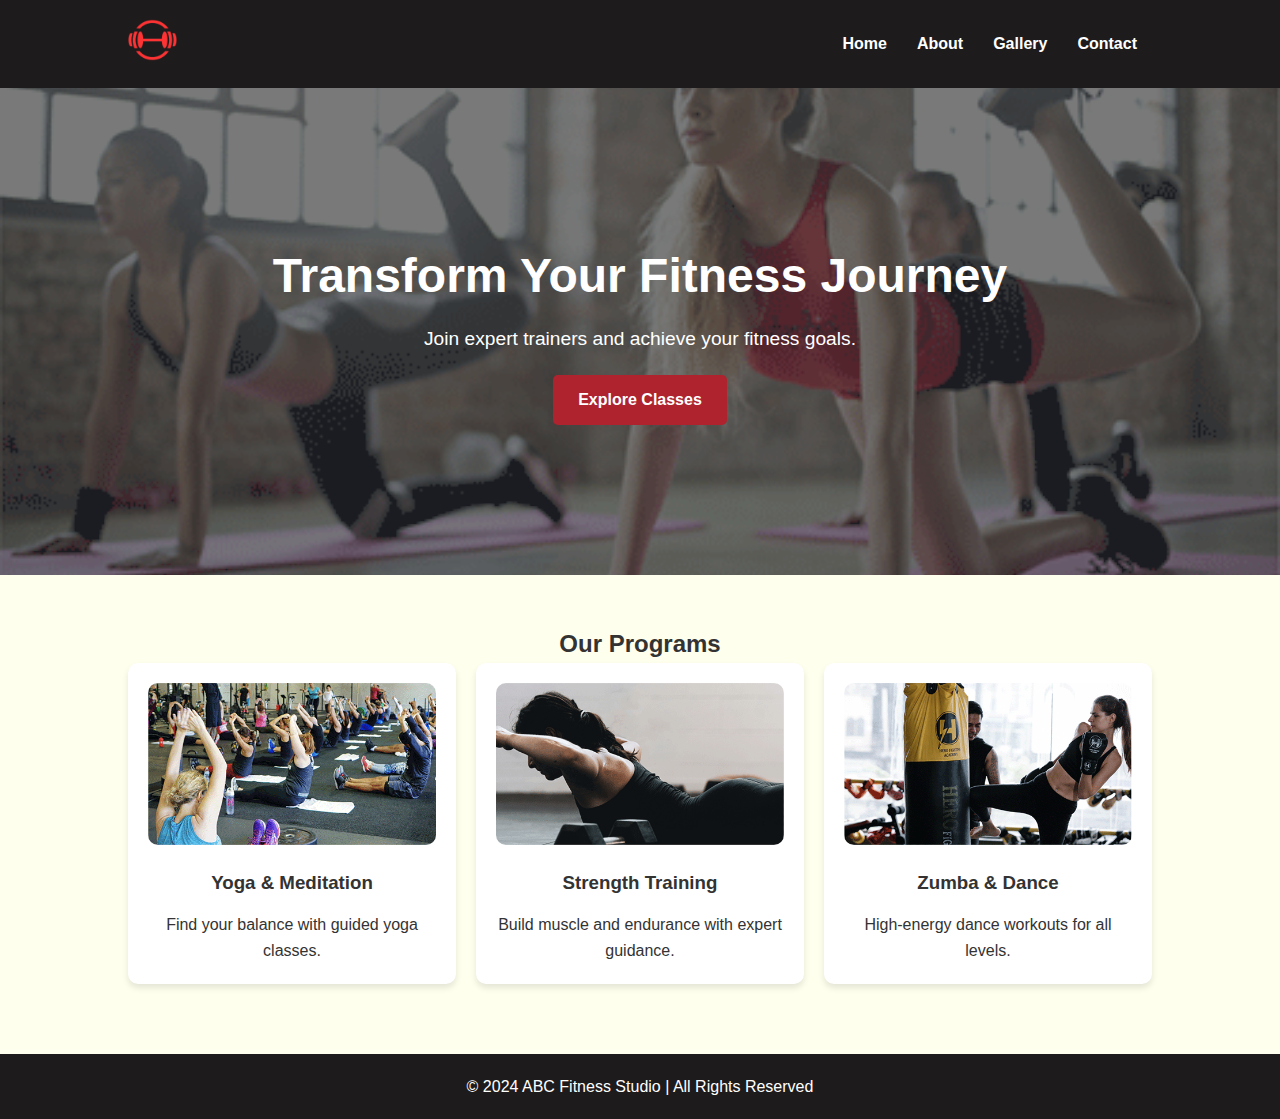
<file: index.html>
<!DOCTYPE html>
<html lang="en">
  <head>
    <meta charset="UTF-8" />
    <meta name="viewport" content="width=device-width, initial-scale=1.0" />
    <title>ABC Fitness Studio | Home</title>
    <link rel="stylesheet" href="./styles.css" />
  </head>
  <body>
    <header>
      <div class="logo">
        <img src="images/logo.png" alt="ABC Fitness Studio Logo" />
      </div>
      <nav>
        <ul class="nav-links">
          <li><a href="index.html" class="active">Home</a></li>
          <li><a href="about.html">About</a></li>
          <li><a href="gallery.html">Gallery</a></li>
          <li><a href="contact.html">Contact</a></li>
        </ul>
      </nav>
    </header>

    <section class="hero">
      <h1>Transform Your Fitness Journey</h1>
      <p>Join expert trainers and achieve your fitness goals.</p>
      <a href="#classes" class="btn">Explore Classes</a>
    </section>

    <section class="programs" id="classes">
      <h2>Our Programs</h2>
      <div class="program-grid">
        <div class="program">
          <img src="./images/Client2_GroupYoga.png" alt="Yoga" />
          <h3>Yoga & Meditation</h3>
          <p>Find your balance with guided yoga classes.</p>
        </div>
        <div class="program">
          <img
            src="./images/Client2_IndividualPilates.png"
            alt="Strength Training"
          />
          <h3>Strength Training</h3>
          <p>Build muscle and endurance with expert guidance.</p>
        </div>
        <div class="program">
          <img src="./images/Client2_IndividualKickboxing.png" alt="Zumba" />
          <h3>Zumba & Dance</h3>
          <p>High-energy dance workouts for all levels.</p>
        </div>
      </div>
    </section>

    <footer>
      <p>&copy; 2024 ABC Fitness Studio | All Rights Reserved</p>
    </footer>
  </body>
</html>
</file>
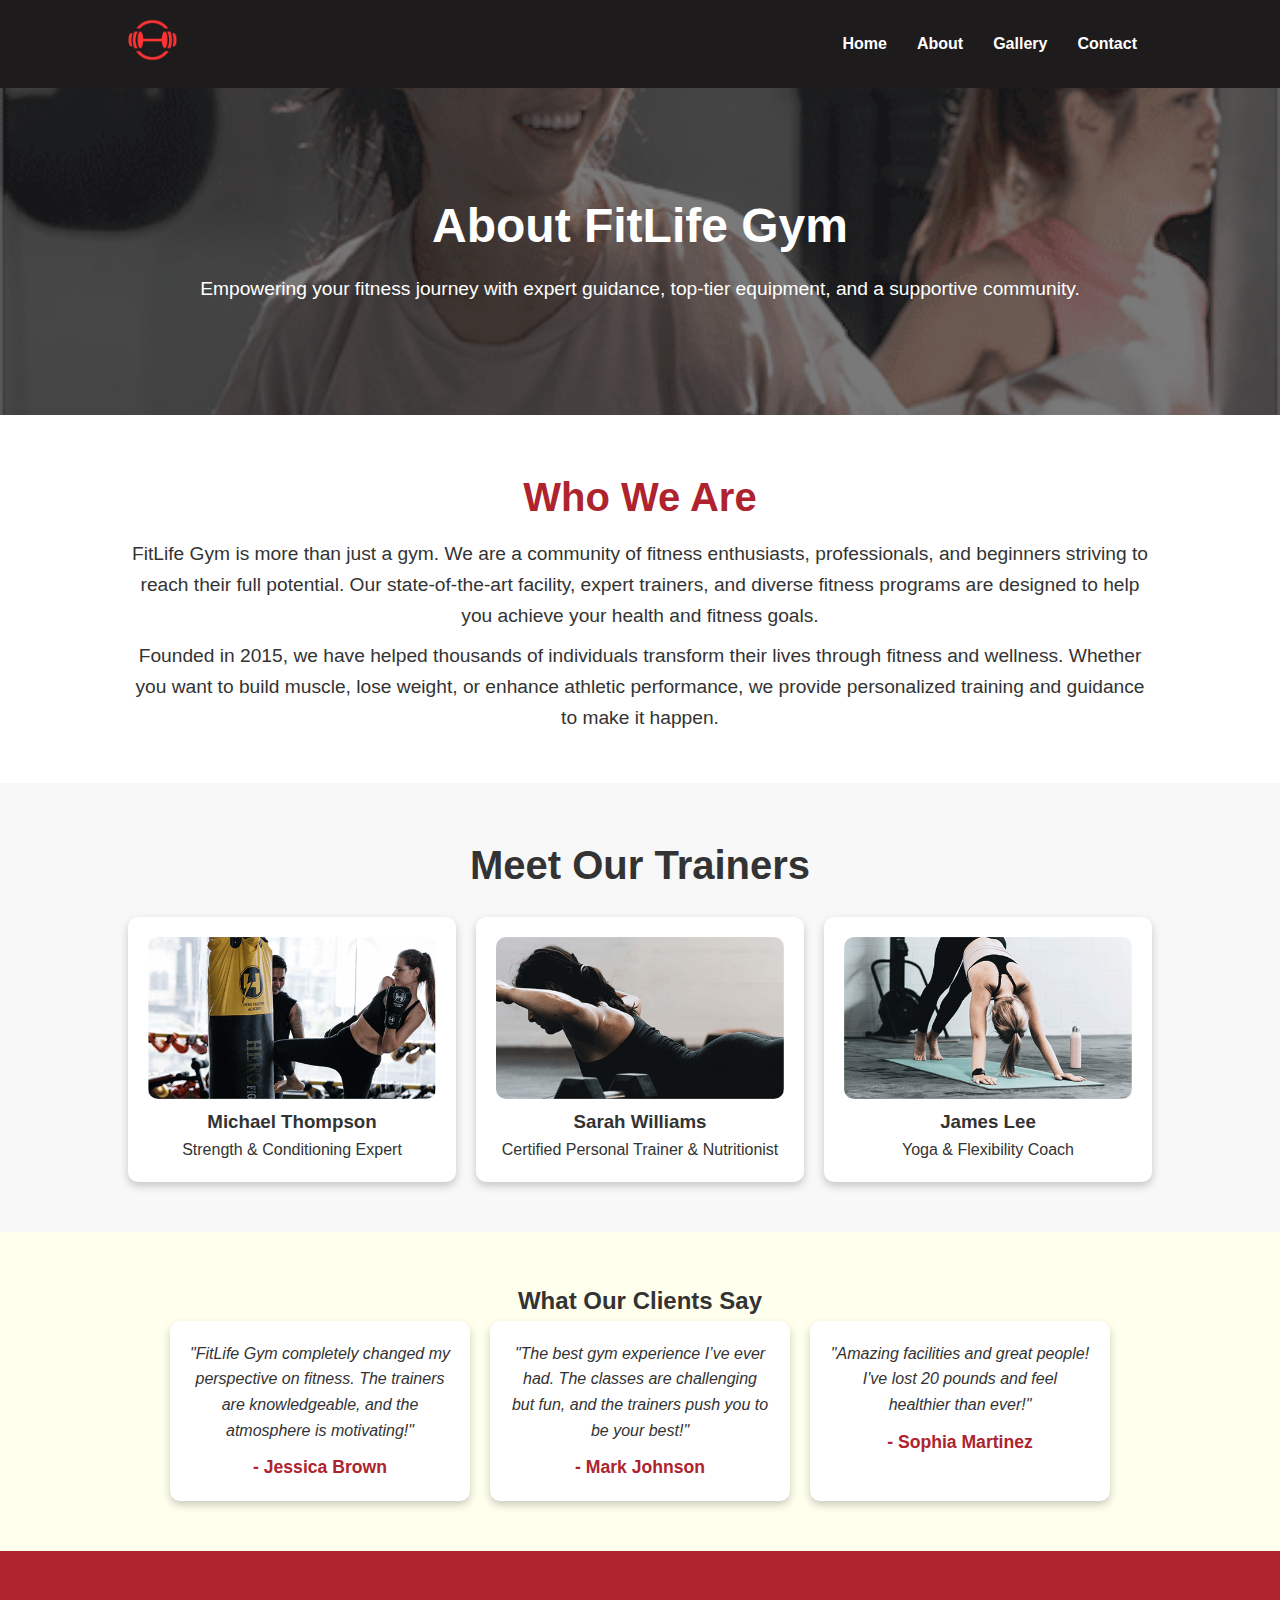
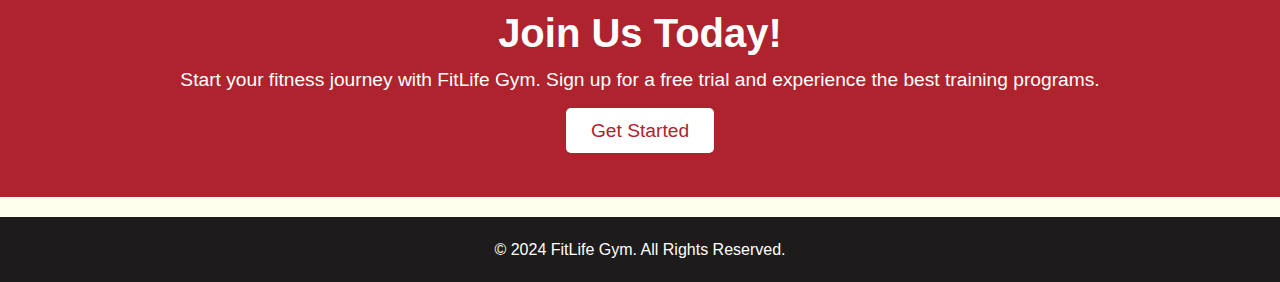
<file: about.html>
<!DOCTYPE html>
<html lang="en">
  <head>
    <meta charset="UTF-8" />
    <meta name="viewport" content="width=device-width, initial-scale=1.0" />
    <title>About Us | FitLife Gym</title>
    <link rel="stylesheet" href="./styles.css" />
    <style>
      .hero {
        background: url("./images/Client2_GroupKickboxing.png") center/cover
          no-repeat;
        color: white;
        background-color: #333333a8;
        background-blend-mode: darken;
        text-align: center;
        padding: 100px 10%;
      }

      .hero h1 {
        font-size: 3rem;
      }

      .hero p {
        font-size: 1.2rem;
        margin-top: 10px;
      }

      .about {
        padding: 50px 10%;
        text-align: center;
      }

      .about h2 {
        font-size: 2.5rem;
        color: var(--primary-color);
      }

      .about p {
        font-size: 1.2rem;
        margin-top: 10px;
      }

      .trainers {
        padding: 50px 10%;
        text-align: center;
        background-color: #f8f8f8;
      }

      .trainers h2 {
        font-size: 2.5rem;
        margin-bottom: 20px;
      }

      .trainer-grid {
        display: grid;
        grid-template-columns: repeat(auto-fit, minmax(250px, 1fr));
        gap: 20px;
      }

      .trainer {
        background: white;
        padding: 20px;
        border-radius: 10px;
        text-align: center;
        box-shadow: 0 4px 8px rgba(0, 0, 0, 0.2);
      }

      .trainer img {
        width: 100%;
        border-radius: 10px;
      }

      .testimonials {
        padding: 50px 10%;
        text-align: center;
      }

      .testimonial-grid {
        display: flex;
        flex-wrap: wrap;
        gap: 20px;
        justify-content: center;
      }

      .testimonial {
        background: #fff;
        padding: 20px;
        border-radius: 10px;
        box-shadow: 0 4px 8px rgba(0, 0, 0, 0.2);
        width: 300px;
      }

      .testimonial p {
        font-style: italic;
      }

      .testimonial h4 {
        margin-top: 10px;
        font-size: 1.1rem;
        color: var(--primary-color);
      }

      .cta {
        text-align: center;
        background: var(--primary-color);
        color: white;
        padding: 50px 10%;
      }

      .cta h2 {
        font-size: 2.5rem;
      }

      .cta p {
        font-size: 1.2rem;
        margin-bottom: 20px;
      }

      .cta-button {
        background: white;
        color: var(--primary-color);
        padding: 12px 25px;
        font-size: 1.2rem;
        border-radius: 5px;
        text-decoration: none;
        transition: 0.3s;
      }

      .cta-button:hover {
        background: #f4f4f4;
      }
    </style>
  </head>
  <body>
    <header>
      <div class="logo">
        <img src="./images/logo.png" alt="FitLife Gym Logo" />
      </div>
      <nav>
        <ul class="nav-links">
          <li><a href="index.html">Home</a></li>
          <li><a href="about.html" class="active">About</a></li>
          <li><a href="gallery.html">Gallery</a></li>
          <li><a href="contact.html">Contact</a></li>
        </ul>
      </nav>
    </header>

    <section class="hero">
      <div class="hero-text">
        <h1>About FitLife Gym</h1>
        <p>
          Empowering your fitness journey with expert guidance, top-tier
          equipment, and a supportive community.
        </p>
      </div>
    </section>

    <section class="about">
      <h2>Who We Are</h2>
      <p>
        FitLife Gym is more than just a gym. We are a community of fitness
        enthusiasts, professionals, and beginners striving to reach their full
        potential. Our state-of-the-art facility, expert trainers, and diverse
        fitness programs are designed to help you achieve your health and
        fitness goals.
      </p>
      <p>
        Founded in 2015, we have helped thousands of individuals transform their
        lives through fitness and wellness. Whether you want to build muscle,
        lose weight, or enhance athletic performance, we provide personalized
        training and guidance to make it happen.
      </p>
    </section>

    <section class="trainers">
      <h2>Meet Our Trainers</h2>
      <div class="trainer-grid">
        <div class="trainer">
          <img
            src="./images/Client2_IndividualKickboxing.png"
            alt="Trainer 1"
          />
          <h3>Michael Thompson</h3>
          <p>Strength & Conditioning Expert</p>
        </div>
        <div class="trainer">
          <img src="images/Client2_IndividualPilates.png" alt="Trainer 2" />
          <h3>Sarah Williams</h3>
          <p>Certified Personal Trainer & Nutritionist</p>
        </div>
        <div class="trainer">
          <img src="images/Client2_IndividualYoga.png" alt="Trainer 3" />
          <h3>James Lee</h3>
          <p>Yoga & Flexibility Coach</p>
        </div>
      </div>
    </section>

    <section class="testimonials">
      <h2>What Our Clients Say</h2>
      <div class="testimonial-grid">
        <div class="testimonial">
          <p>
            "FitLife Gym completely changed my perspective on fitness. The
            trainers are knowledgeable, and the atmosphere is motivating!"
          </p>
          <h4>- Jessica Brown</h4>
        </div>
        <div class="testimonial">
          <p>
            "The best gym experience I’ve ever had. The classes are challenging
            but fun, and the trainers push you to be your best!"
          </p>
          <h4>- Mark Johnson</h4>
        </div>
        <div class="testimonial">
          <p>
            "Amazing facilities and great people! I've lost 20 pounds and feel
            healthier than ever!"
          </p>
          <h4>- Sophia Martinez</h4>
        </div>
      </div>
    </section>

    <section class="cta">
      <h2>Join Us Today!</h2>
      <p>
        Start your fitness journey with FitLife Gym. Sign up for a free trial
        and experience the best training programs.
      </p>
      <a href="contact.html" class="cta-button">Get Started</a>
    </section>

    <footer>
      <p>&copy; 2024 FitLife Gym. All Rights Reserved.</p>
    </footer>
  </body>
</html>
</file>
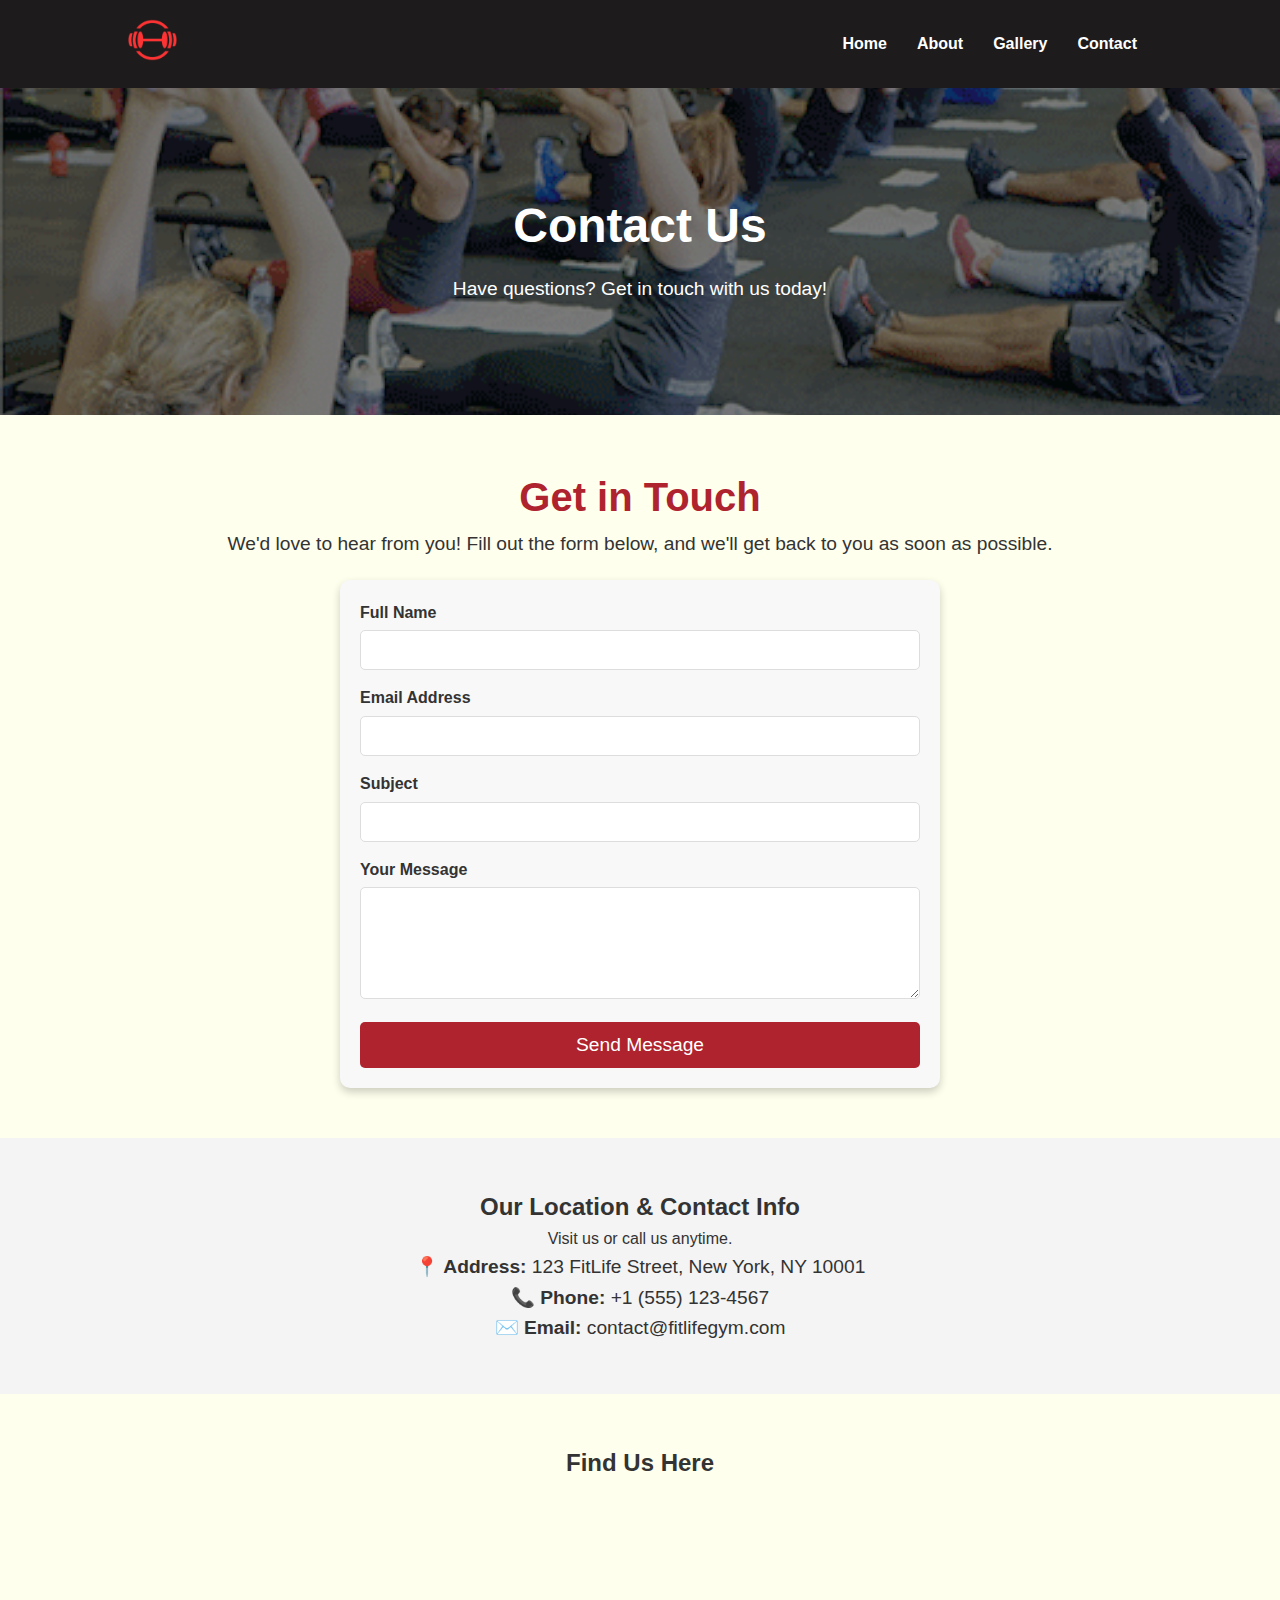
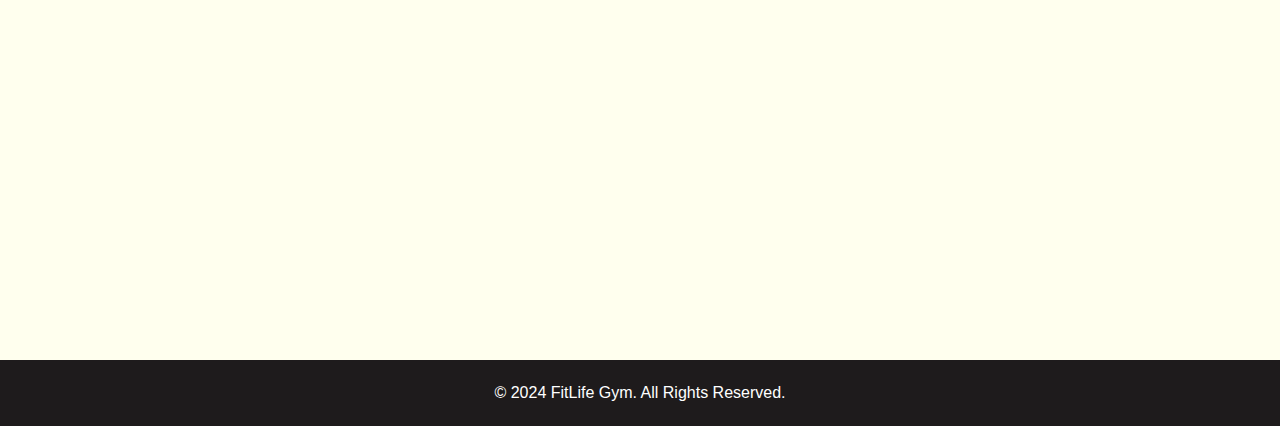
<file: contact.html>
<!DOCTYPE html>
<html lang="en">
  <head>
    <meta charset="UTF-8" />
    <meta name="viewport" content="width=device-width, initial-scale=1.0" />
    <title>Contact Us | FitLife Gym</title>
    <link rel="stylesheet" href="./styles.css" />
  </head>
  <body>
    <header>
      <div class="logo">
        <img src="images/logo.png" alt="FitLife Gym Logo" />
      </div>
      <nav>
        <ul class="nav-links">
          <li><a href="index.html">Home</a></li>
          <li><a href="about.html">About</a></li>
          <li><a href="gallery.html">Gallery</a></li>
          <li><a href="contact.html" class="active">Contact</a></li>
        </ul>
      </nav>
    </header>

    <section class="hero contact-hero">
      <div class="hero-text">
        <h1>Contact Us</h1>
        <p>Have questions? Get in touch with us today!</p>
      </div>
    </section>

    <section class="contact">
      <h2>Get in Touch</h2>
      <p>
        We'd love to hear from you! Fill out the form below, and we'll get back
        to you as soon as possible.
      </p>

      <form action="submit-form.php" method="POST">
        <div class="form-group">
          <label for="name">Full Name</label>
          <input type="text" id="name" name="name" required />
        </div>
        <div class="form-group">
          <label for="email">Email Address</label>
          <input type="email" id="email" name="email" required />
        </div>
        <div class="form-group">
          <label for="subject">Subject</label>
          <input type="text" id="subject" name="subject" required />
        </div>
        <div class="form-group">
          <label for="message">Your Message</label>
          <textarea id="message" name="message" rows="5" required></textarea>
        </div>
        <button type="submit" class="submit-button">Send Message</button>
      </form>
    </section>

    <section class="contact-details">
      <h2>Our Location & Contact Info</h2>
      <p>Visit us or call us anytime.</p>
      <div class="contact-info">
        <p>
          <strong>📍 Address:</strong> 123 FitLife Street, New York, NY 10001
        </p>
        <p><strong>📞 Phone:</strong> +1 (555) 123-4567</p>
        <p><strong>✉️ Email:</strong> contact@fitlifegym.com</p>
      </div>
    </section>

    <section class="map">
      <h2>Find Us Here</h2>
      <iframe
        src="https://www.google.com/maps/embed?pb=!1m18!1m12!1m3!1d3151.8354345093647!2d144.95565151531672!3d-37.81732797975195!2m3!1f0!2f0!3f0!3m2!1i1024!2i768!4f13.1!3m3!1m2!1s0x6ad65d5dfb0c7d27%3A0x5b4b56b1fdd1a0b!2sFitness%20Center!5e0!3m2!1sen!2sus!4v1619584947436!5m2!1sen!2sus"
        width="100%"
        height="400"
        style="border: 0"
        allowfullscreen=""
        loading="lazy"
      >
      </iframe>
    </section>

    <footer>
      <p>&copy; 2024 FitLife Gym. All Rights Reserved.</p>
    </footer>
  </body>
</html>
</file>
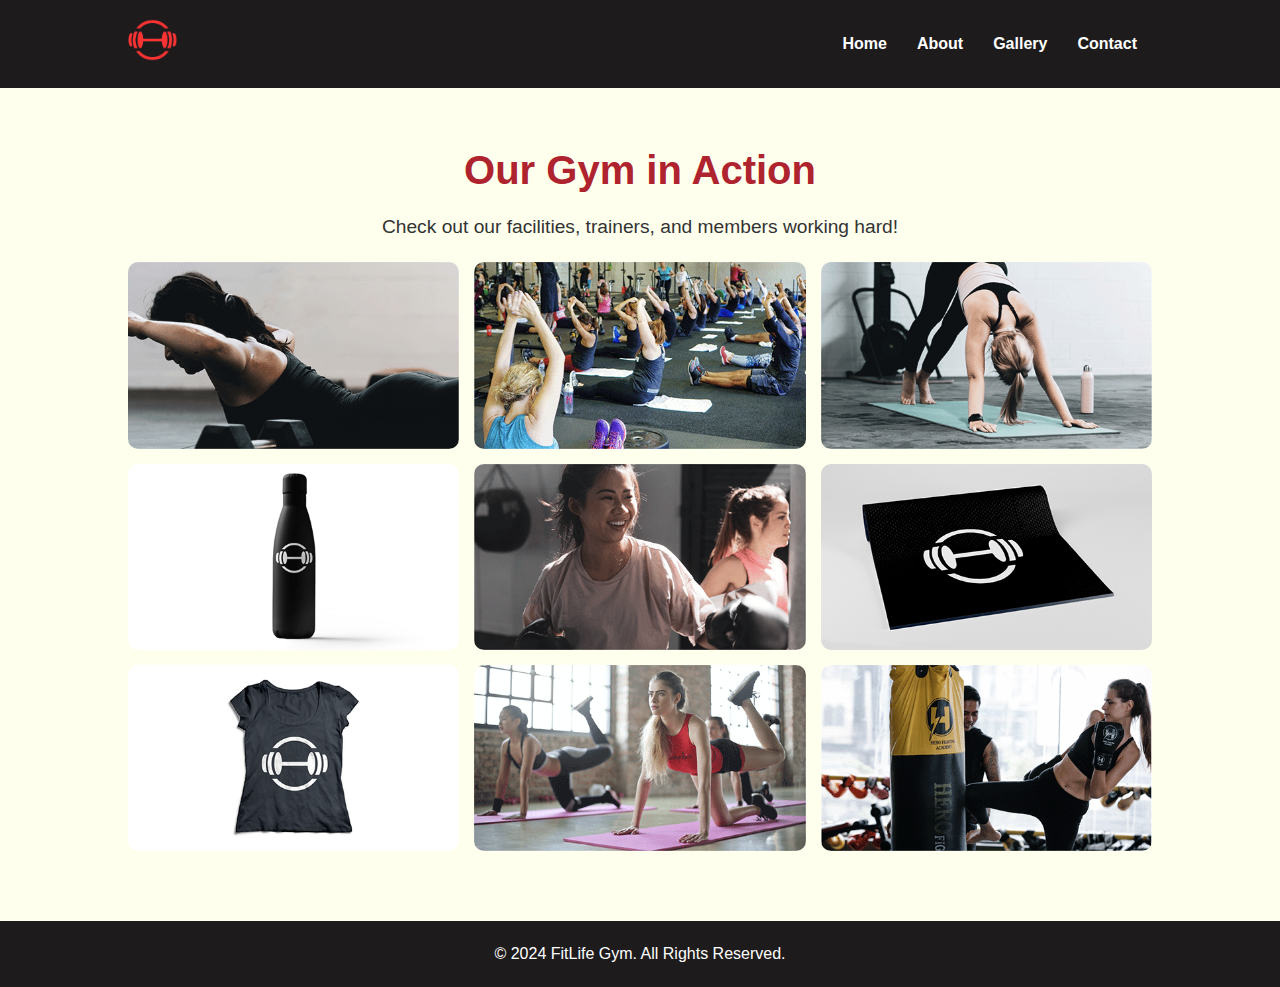
<file: gallery.html>
<!DOCTYPE html>
<html lang="en">
  <head>
    <meta charset="UTF-8" />
    <meta name="viewport" content="width=device-width, initial-scale=1.0" />
    <title>Gallery | FitLife Gym</title>
    <link rel="stylesheet" href="./styles.css" />
  </head>
  <body>
    <header>
      <div class="logo">
        <img src="./images/logo.png" alt="FitLife Gym Logo" />
      </div>
      <nav>
        <ul class="nav-links">
          <li><a href="index.html">Home</a></li>
          <li><a href="about.html">About</a></li>
          <li><a href="gallery.html" class="active">Gallery</a></li>
          <li><a href="contact.html">Contact</a></li>
        </ul>
      </nav>
    </header>

    <section class="gallery">
      <h1>Our Gym in Action</h1>
      <p>Check out our facilities, trainers, and members working hard!</p>

      <div class="gallery-grid">
        <img src="images/Client2_IndividualPilates.png" alt="Gym Equipment" />
        <img
          src="images/Client2_GroupYoga.png"
          alt="Personal Training Session"
        />
        <img src="images/Client2_IndividualYoga.png" alt="Group Workout" />
        <img src="images/Client2_WaterBottle.png" alt="Strength Training" />
        <img src="images/Client2_GroupKickboxing.png" alt="Yoga Class" />
        <img src="images/Client2_YogaMat.png" alt="Gym Cardio Machines" />
        <img
          src="images/Client2_TeeShirt.png"
          alt="Trainer Coaching a Client"
        />
        <img src="images/Client2_GroupPilates.png" alt="Weight Lifting Area" />
        <img
          src="images/Client2_IndividualKickboxing.png"
          alt="Weight Lifting Area"
        />
      </div>
    </section>

    <footer>
      <p>&copy; 2024 FitLife Gym. All Rights Reserved.</p>
    </footer>
  </body>
</html>
</file>
<file: styles.css>
:root {
    --primary-color: #AE232D;
    --secondary-color: #333;
    --light-gray: #ffffee;
    --dark-gray: #444;
    --white: #fff;
    --black: #1E1B1C;
}

* {
    margin: 0;
    padding: 0;
    box-sizing: border-box;
    font-family: 'Trebuchet MS', 'Lucida Sans Unicode', 'Lucida Grande', 'Lucida Sans', Arial, sans-serif;
}

body {
    background-color: var(--light-gray);
    color: var(--secondary-color);
    line-height: 1.6;
}

main {
    min-height: 100vh;
}

p {
    font-family: Calibri, 'Trebuchet MS', sans-serif;
}

header {
    display: flex;
    justify-content: space-between;
    align-items: center;
    background: var(--black);
    padding: 15px 10%;
    position: sticky;
    top: 0;
    z-index: 1000;
}

.logo img {
    height: 50px;
}

.nav-links {
    list-style: none;
    display: flex;
}

.nav-links li {
    margin: 0 15px;
}

.nav-links a {
    color: var(--white);
    text-decoration: none;
    font-weight: 600;
    transition: 0.3s;
}

.nav-links a:hover {
    color: var(--primary-color);
}

.hero {
    text-align: center;
    background: url('./images/Client2_GroupPilates.png') no-repeat center center/cover;
    background-color: #333333a8;
    background-blend-mode: darken;
    color: var(--white);
    padding: 150px 20px;
}

.hero h1 {
    font-size: 3rem;
    font-weight: bold;
}

.hero p {
    font-size: 1.2rem;
    margin: 10px 0;
}

.btn {
    display: inline-block;
    background: var(--primary-color);
    color: var(--white);
    padding: 12px 25px;
    margin-top: 10px;
    text-decoration: none;
    border-radius: 5px;
    font-weight: 600;
    transition: 0.3s;
}

.btn:hover {
    background: #ff1a1a;
}

.programs {
    padding: 50px 10%;
    text-align: center;
}

.program-grid {
    display: grid;
    grid-template-columns: repeat(auto-fit, minmax(250px, 1fr));
    gap: 20px;
}

.program {
    background: var(--white);
    padding: 20px;
    border-radius: 10px;
    box-shadow: 0 4px 6px rgba(0, 0, 0, 0.1);
    transition: transform 0.3s;
}

.program img {
    width: 100%;
    border-radius: 10px;
}

.program h3 {
    margin: 15px 0;
}

.program:hover {
    transform: scale(1.05);
}


.about {
    padding: 60px 10%;
    text-align: center;
    background: var(--white);
}

.about h1 {
    color: var(--primary-color);
}

.gallery {
    padding: 50px 10%;
}

.gallery h1 {
    text-align: center;
    margin-bottom: 20px;
}

.gallery-grid {
    display: grid;
    grid-template-columns: repeat(auto-fit, minmax(250px, 1fr));
    gap: 15px;
}

.gallery-grid img {
    width: 100%;
    border-radius: 10px;
    transition: 0.3s;
}

.gallery-grid img:hover {
    transform: scale(1.05);
}


.contact-hero {
    background: url('./images/Client2_GroupYoga.png') center/cover no-repeat;
    background-color: #333333a8;
    background-blend-mode: darken;
    color: white;
    text-align: center;
    padding: 100px 10%;
}

.contact {
    text-align: center;
    padding: 50px 10%;
}

.contact h2 {
    font-size: 2.5rem;
    color: var(--primary-color);
}

.contact p {
    font-size: 1.2rem;
    margin-bottom: 20px;
}

form {
    max-width: 600px;
    margin: 0 auto;
    background: #f8f8f8;
    padding: 20px;
    border-radius: 10px;
    box-shadow: 0 4px 8px rgba(0, 0, 0, 0.2);
}

.form-group {
    text-align: left;
    margin-bottom: 15px;
}

label {
    display: block;
    font-weight: bold;
    margin-bottom: 5px;
}

input,
textarea {
    width: 100%;
    padding: 10px;
    border: 1px solid #ddd;
    border-radius: 5px;
    font-size: 1rem;
}

textarea {
    resize: vertical;
}

.submit-button {
    display: block;
    width: 100%;
    background: var(--primary-color);
    color: white;
    padding: 12px;
    border: none;
    font-size: 1.2rem;
    border-radius: 5px;
    cursor: pointer;
    transition: 0.3s;
}

.submit-button:hover {
    background: darkred;
}

.contact-details {
    text-align: center;
    padding: 50px 10%;
    background: #f4f4f4;
}

.contact-info {
    font-size: 1.2rem;
}

.map {
    text-align: center;
    padding: 50px 10%;
}

.map iframe {
    border-radius: 10px;
}

.gallery {
    padding: 50px 10%;
    text-align: center;
}

.gallery h1 {
    font-size: 2.5rem;
    color: var(--primary-color);
    margin-bottom: 10px;
}

.gallery p {
    font-size: 1.2rem;
    margin-bottom: 20px;
}

.gallery-grid {
    display: grid;
    grid-template-columns: repeat(auto-fit, minmax(250px, 1fr));
    gap: 15px;
}

.gallery-grid img {
    width: 100%;
    border-radius: 10px;
    transition: 0.3s ease-in-out;
}

.gallery-grid img:hover {
    transform: scale(1.05);
    box-shadow: 0 4px 8px rgba(0, 0, 0, 0.2);
}


footer {
    text-align: center;
    background: var(--black);
    color: var(--white);
    padding: 20px;
    margin-top: 20px;
}

/* Responsive Design */
@media (max-width: 768px) {
    header {
        flex-direction: column;
        text-align: center;
    }

    .nav-links {
        flex-direction: column;
    }

    .nav-links li {
        margin: 10px 0;
    }

    .hero {
        padding: 100px 20px;
    }

    .hero h1 {
        font-size: 2rem;
    }

    .program-grid,
    .class-grid,
    .gallery-grid {
        grid-template-columns: repeat(auto-fit, minmax(200px, 1fr));
    }
}
</file>
